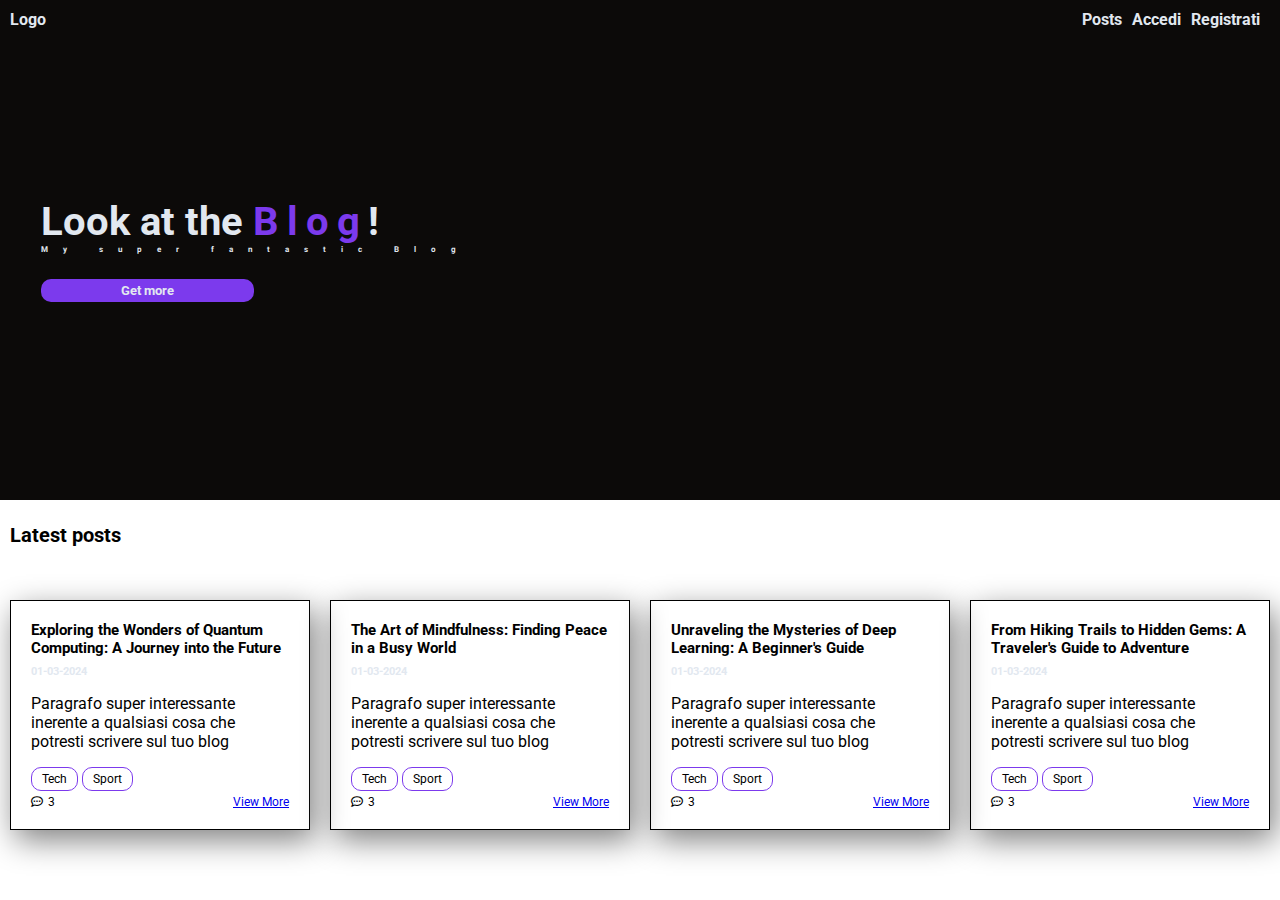
<file: index.html>
<!DOCTYPE html>
<html lang="en">

<head>
    <meta charset="UTF-8">
    <meta name="viewport" content="width=device-width, initial-scale=1.0">
    <title>Blog</title>
    <link rel="stylesheet" href="css/style.css">
    <link rel="stylesheet" href="https://cdnjs.cloudflare.com/ajax/libs/font-awesome/6.4.2/css/all.min.css">
    <link rel="preconnect" href="https://fonts.googleapis.com">
    <link rel="preconnect" href="https://fonts.gstatic.com" crossorigin>
    <link
        href="https://fonts.googleapis.com/css2?family=Roboto:ital,wght@0,100;0,300;0,400;0,500;0,700;0,900;1,100;1,300;1,400;1,500;1,700;1,900&display=swap"
        rel="stylesheet">
</head>

<body id="body">
    <nav class="navbar">
        <div>
            Logo
        </div>

        <div class="menu" id="slide-in">
            <i class="fa-solid fa-bars"></i>
        </div>
        <div class="nav-right">
            <div class="mtop-right">Posts</div>
            <div class="mtop-right">Accedi</div>
            <div class="mtop-right">Registrati</div>
        </div>
    </nav>

    <main>
        <section class="first-section">
            <div class="w-40">
                <div class="jumbo">
                    <div class="first-title">
                        Look at the <span class="blog">Blog</span>!
                    </div>

                    <div class="second-title">
                        My super fantastic Blog
                    </div>

                    <button class="butt-jumbo button button">Get more</button>
                </div>
            </div>


            <div class="tron">

            </div>

        </section>

        <h4>
            Latest posts
        </h4>

        <section class="second-section" id="section-posts">

        </section>
    </main>

    <div id="slide">
        <div id="slide-out" class="opacity-0">
            <i class="fa-solid fa-xmark"></i>
        </div>
        <div class="opacity-0">
            <ul>
                <li>Posts</li>
                <li>Accedi</li>
                <li>Registrati</li>
            </ul>
        </div>
    </div>


    <footer>

    </footer>


    <script type="text/javascript" src="jscript/moc.js" type="module"></script>
    <script type="text/javascript" src="jscript/main.js" type="module"></script>
</body>

</html>
</file>
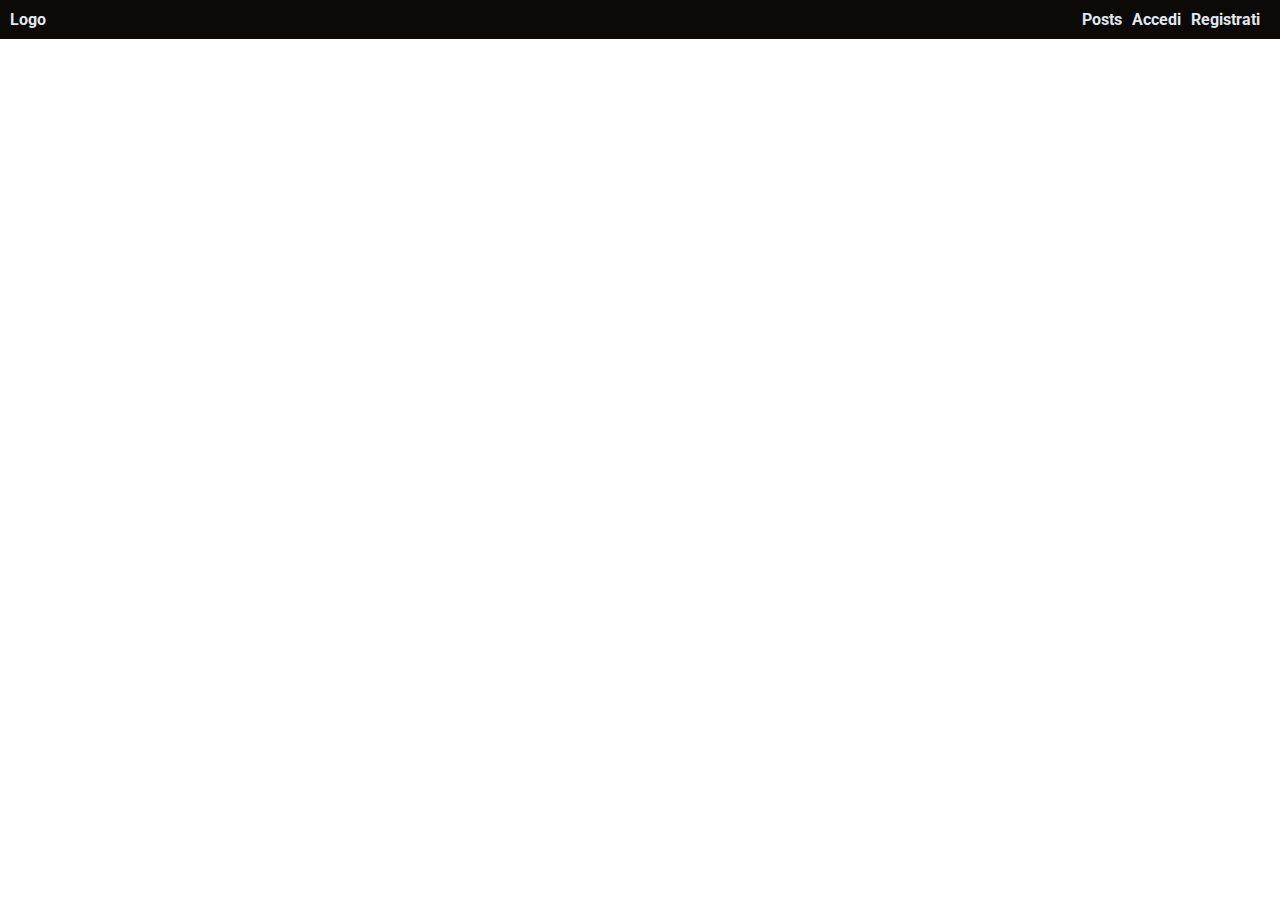
<file: viewmore.html>
<!DOCTYPE html>
<html lang="en">

<head>
    <meta charset="UTF-8">
    <meta name="viewport" content="width=device-width, initial-scale=1.0">
    <title>Blog</title>
    <link rel="stylesheet" href="css/style.css">
    <link rel="stylesheet" href="https://cdnjs.cloudflare.com/ajax/libs/font-awesome/6.4.2/css/all.min.css">
    <link rel="preconnect" href="https://fonts.googleapis.com">
    <link rel="preconnect" href="https://fonts.gstatic.com" crossorigin>
    <link
        href="https://fonts.googleapis.com/css2?family=Roboto:ital,wght@0,100;0,300;0,400;0,500;0,700;0,900;1,100;1,300;1,400;1,500;1,700;1,900&display=swap"
        rel="stylesheet">
</head>

<body>
    <nav class="navbar">
        <div>
            <a href="index.html" class="logo">Logo</a>
        </div>

        <div class="menu" id="slide-in">
            <i class="fa-solid fa-bars"></i>
        </div>
        <div class="nav-right">
            <div class="mtop-right">Posts</div>
            <div class="mtop-right">Accedi</div>
            <div class="mtop-right">Registrati</div>
        </div>
    </nav>

    <div class="view-more">
        <h1 id="title">

        </h1>
        <p id="content">

        </p>
    </div>



    <script type="text/javascript" src="jscript/moc.js" type="module"></script>
    <script type="text/javascript" src="jscript/viewmore.js" type="module"></script>
</body>

</html>
</file>
<file: css/style.css>
*{
    padding: 0;
    margin: 0;
    box-sizing: border-box;
    font-family: 'Roboto', sans-serif;   
}

.navbar{
    display: flex;
    justify-content: space-between;
    padding: 10px;
    background-color:#0c0a09;
    color: #e2e8f0;
    font-weight: bold;
    width: 100%;
    position: fixed;
}

.nav-right{  
    display: none;
}

.first-section{
    height: 500px;
    background-color:#0c0a09 ;
    color: #e2e8f0;
    font-weight: bold;
    display: flex;    
    align-items: center;
    justify-content: center; 
}

.jumbo{
    display: flex;
    flex-direction: column;
    align-items: center;
    justify-content: center; 
    
}

.first-title{
    font-size: 2rem;
    font-weight: bold;
}

.second-title{
    font-size: 0.5rem;
}

.blog{
    color: #7c3aed;
    letter-spacing: 8px;
}

.button{
    background-color: #7c3aed;
    color: #e2e8f0;
    border: none;
    border-radius: 10px 10px 10px 10px;
    font-weight: bold;
    margin-top: 25px; 
}

.butt-jumbo{ 
    padding:4px 130px;       
}

.second-section{    
    padding: 10px;
    display: flex;
    flex-direction: column;
}

.post{
    border: 1px solid black;
    padding: 20px;
    margin-top: 20px;
    box-shadow: 5px 10px 30px gray; 
    min-height: 230px;
    display: flex;
    flex-direction: column;   
}

h4{
    line-height: 50px;    
}

h4{
    font-size: 20px;
    padding: 10px;
}

h5{
    font-size: 15px;
}

h6{    
    color: #e2e8f0;
}

.mb-auto{
    margin-bottom: auto;
    margin-top: auto;
}

.second-title{
    letter-spacing: 1px;
}

.df{
    display: flex;
    justify-content: space-between;
    font-size: 12px;
}

.mr{
    margin-right: 5px;
}

.mb-auto>span{
    border: 1px solid #7c3aed;
    border-radius: 10px 10px 10px 10px;
    padding: 4px 10px;
    font-size: 12px;
}

.viewmore{
    color:#0c0a09;
    text-decoration: none;
}

.viewmore:hover{
    color: #7c3aed;
    text-decoration: underline;
    cursor: pointer;      
}

.hc:hover{
    color: #7c3aed;
    cursor: pointer;
}


#slide{
    height: 100%;
    width: 120%;
    background-color: #0c0a09;
    position: fixed;
    top: 0%;
    left: -120%;
    color: #e2e8f0;
    padding: 10px;  
    padding-left: calc(20% + 10px) !important;
    z-index: 100;
    overflow: hidden !important;
    transition: all 1s ease-out;  
}

.opacity-0{
    transition: opacity 3s ease-in-out;
    opacity: 0;
}

.left-1 .opacity-0{
    opacity: 1;
}

#slide-out{
    display: inline;
}

.left-1 {
    animation: bounce-in-slide 2s ease;
}

.left {
    left: -20% !important;
}

@keyframes bounce-in-slide {
    0% {
      left: -150%;
    }
    60% {
      left: -15%;
    }
    100% {
      left: -20%;
    }
  }

.no-scroll {
    overflow: hidden !important;
}

ul{
    padding-top: 20px;
    list-style-type: none;
    line-height: 50px;
}

.logo{
    text-decoration: none;
    color: #e2e8f0;
}

.view-more{
    padding-top: 80px;
    padding-left: 5px;
    padding-right: 5px;
}


@media screen and (min-width:768px){
    .menu{
        display: none;
    }

    .nav-right{
        display: block;
        display: flex;
    }

    .mtop-right{
        margin-right: 10px;
    }

    .first-section{
        display: flex;
        flex-direction: column;
        align-items: center;
        justify-content: center;
    }

    .first-title{
        font-size: 20px;
    }

    .second-title{
        letter-spacing: 8px;
    }

    .butt-jumbo{
       padding: 4px 200px;
    }

    .second-section{
        display: flex;
        flex-direction: row;       
        flex-wrap: wrap;
        gap: 20px;
    }
    
    .post{
        width: calc(50% - 10px);         
    }

    #slide{
        display: none;
    }
}

@media screen and (min-width:1000px){
    .hc{
        display: none;
    }
}


@media screen and (min-width:1252px){
    .menu{
        display: none;
    }

    .nav-right{
        display: block;
        display: flex;
    }

    .mtop-right{
        margin-right: 10px;
    } 

    .first-section{
        display: flex;
        flex-direction: column;
        align-items: start;
        justify-content: center;
    }

    .butt-jumbo{
        padding: 4px 80px;
    }    

    .jumbo {
        align-items: start;
    }

    .second-section{
        display: flex;
        flex-direction: row;
        flex-wrap: nowrap;
    }

    .w-40 {
        width: 40%;
        display: flex;
        justify-content: center;
    }

    .first-title{
        font-size: 40px;
    }

    .second-title{
        letter-spacing: 15px;
    }

    #slide{
        display: none;
    }

    .hc{
        display: block;
    }

}
</file>
